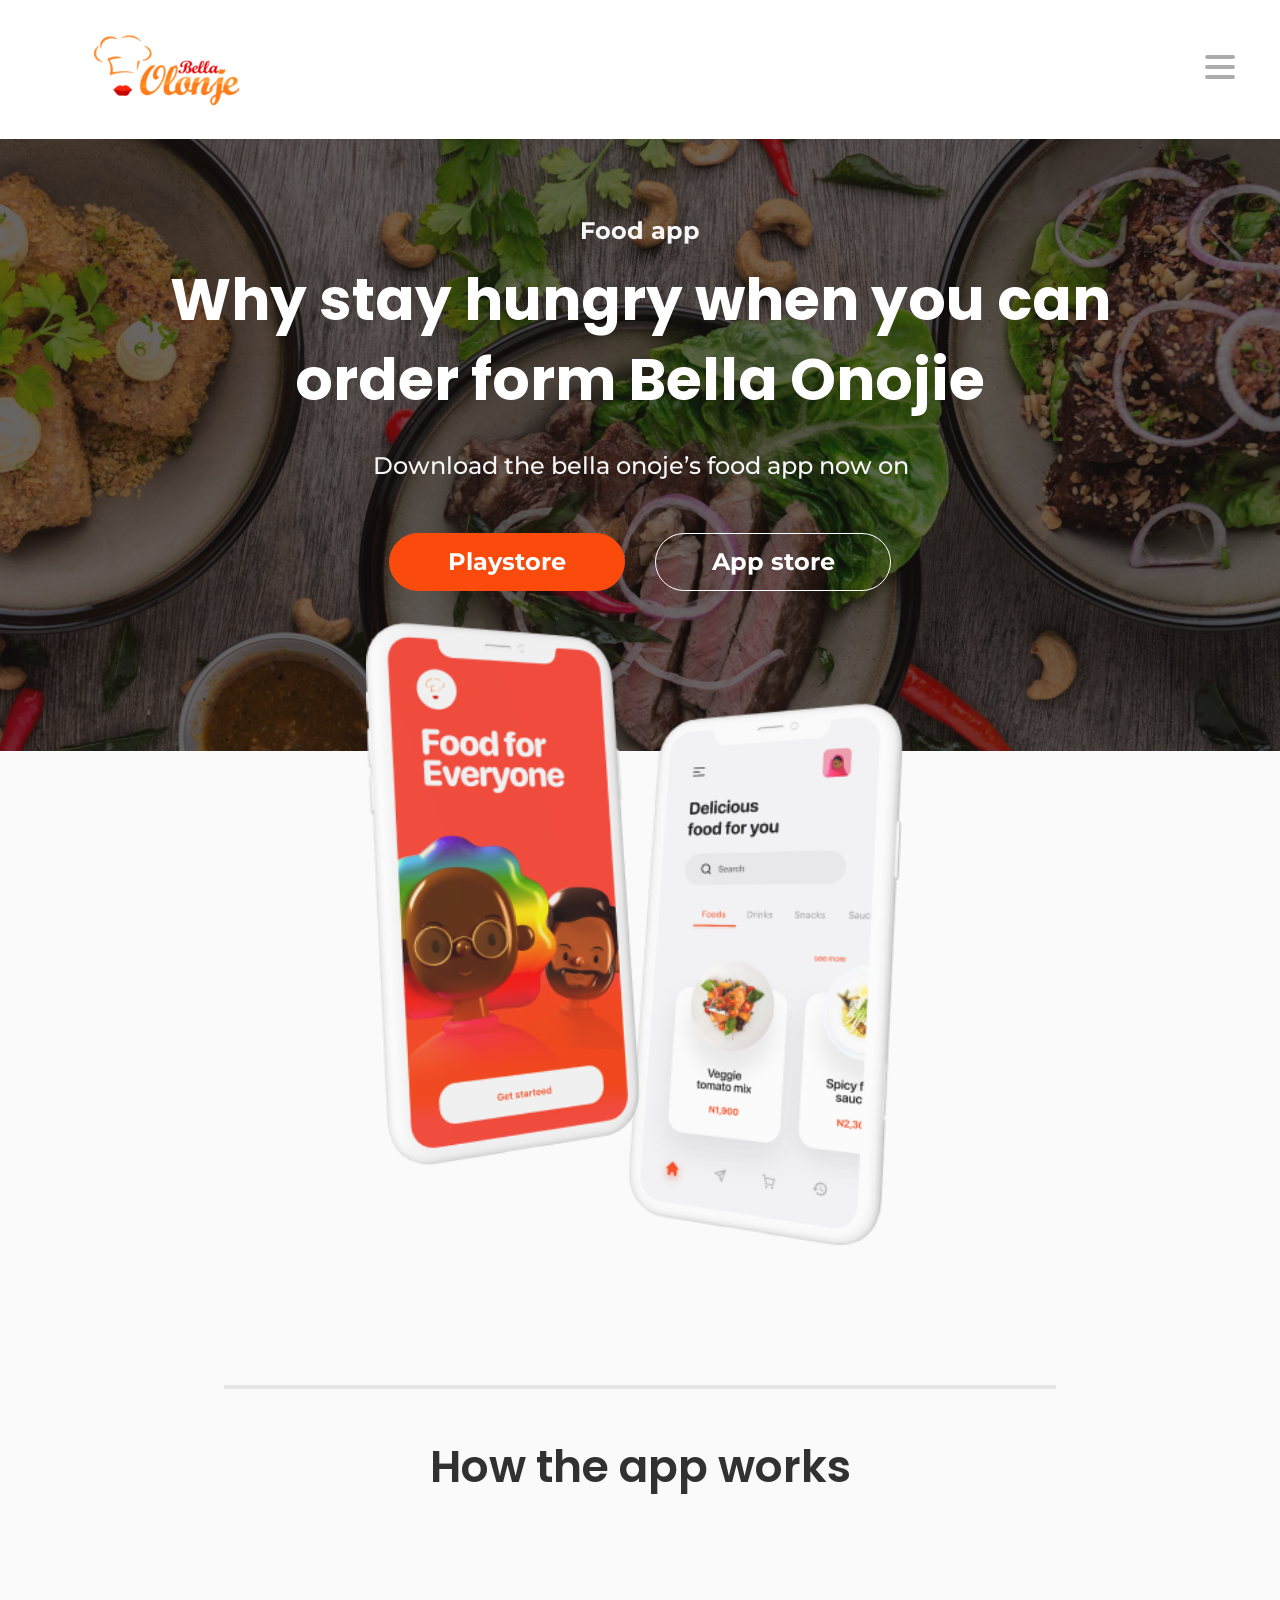
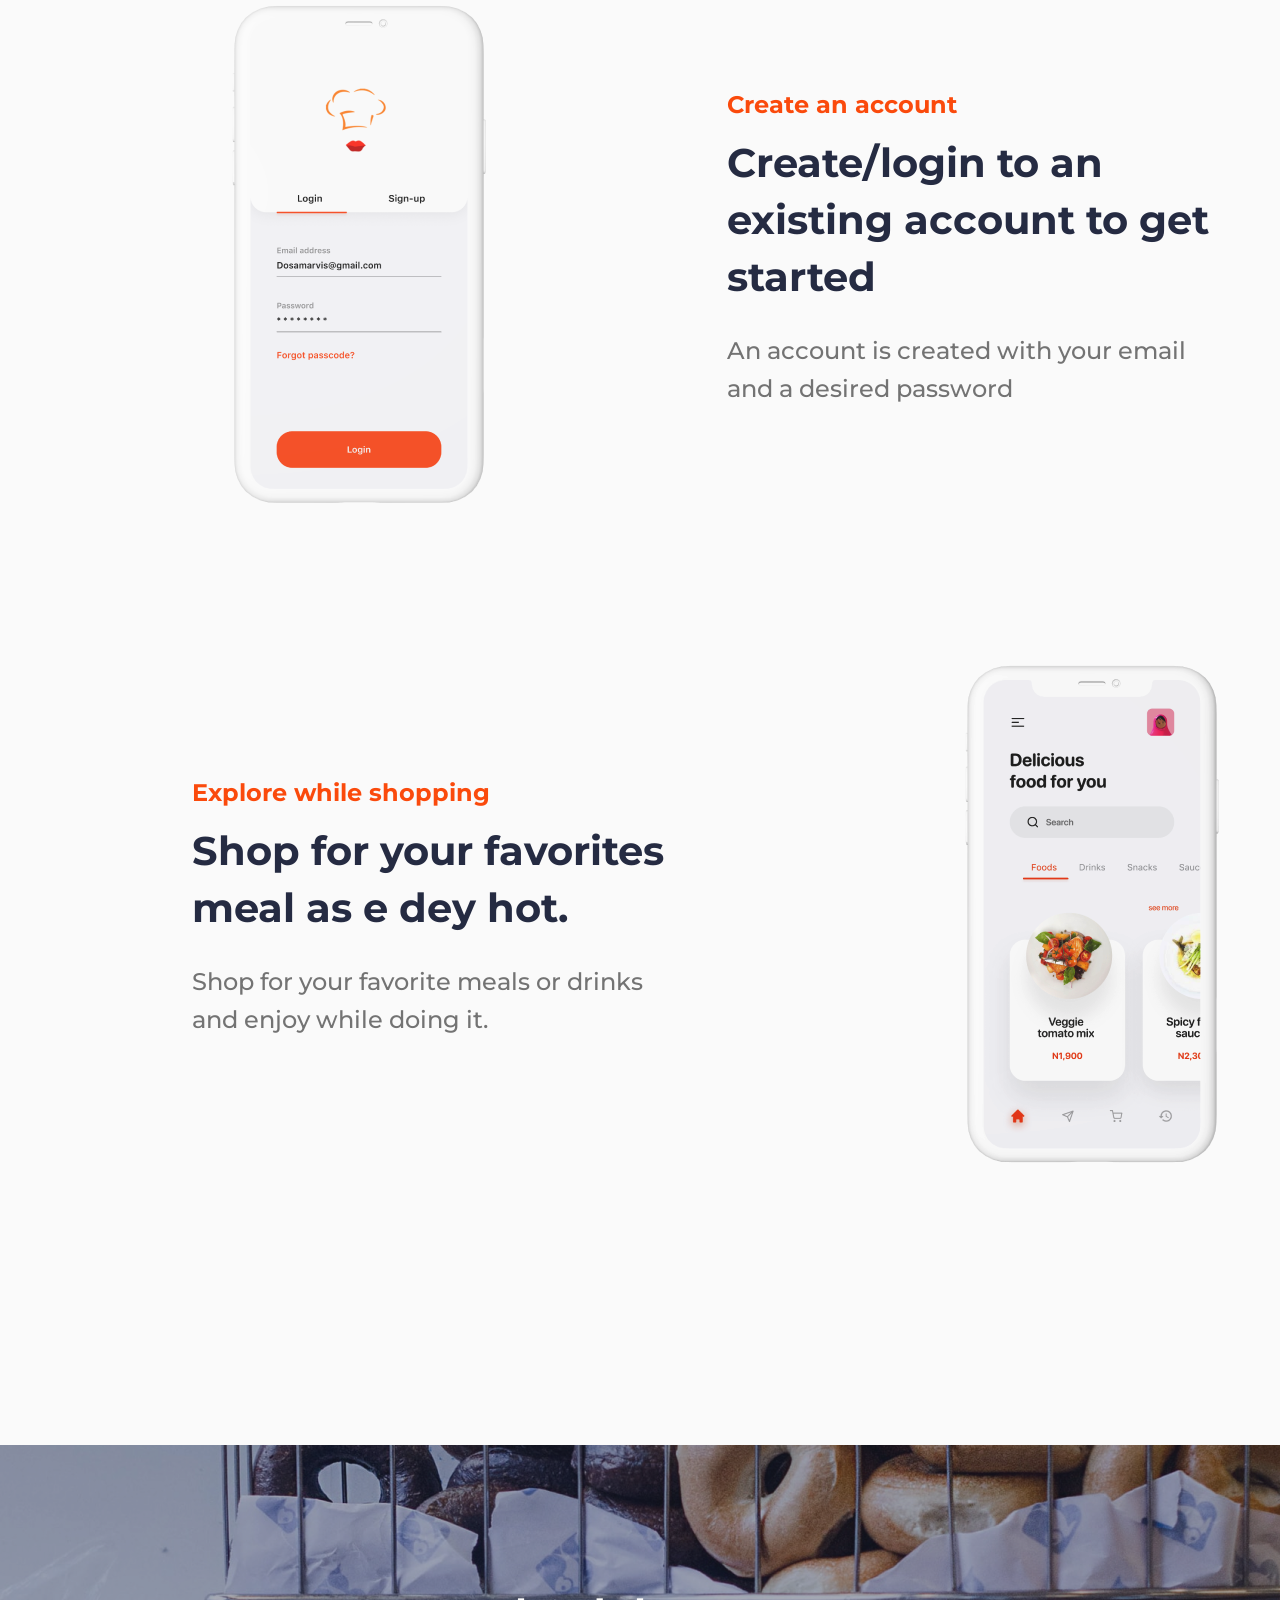
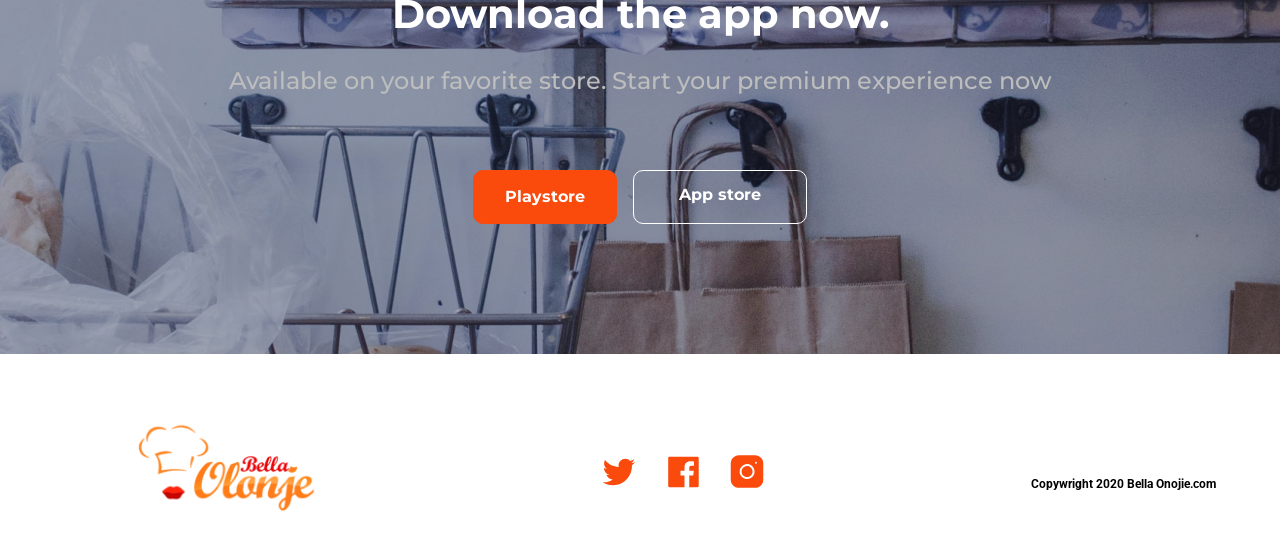
<file: index.html>
<!DOCTYPE html>
<html lang="en">
  <head>
    <meta charset="UTF-8" />
    <meta name="viewport" content="width=device-width, initial-scale=1.0" />
    <title>Bella Olange</title>
    <link rel="preconnect" href="https://fonts.googleapis.com" />
    <link rel="preconnect" href="https://fonts.gstatic.com" crossorigin />
    <link
      href="https://fonts.googleapis.com/css2?family=Caveat:wght@400;600&family=Kenia&family=Montserrat:wght@100;200;300;400;500;600;700;800;900&display=swap"
      rel="stylesheet"
    />
    <link rel="preconnect" href="https://fonts.googleapis.com" />
    <link rel="preconnect" href="https://fonts.gstatic.com" crossorigin />
    <link
      href="https://fonts.googleapis.com/css2?family=Poppins:wght@100;200;300;400;500;600;700;800;900&display=swap"
      rel="stylesheet"
    />
    <link rel="preconnect" href="https://fonts.googleapis.com" />
    <link rel="preconnect" href="https://fonts.gstatic.com" crossorigin />
    <link
      href="https://fonts.googleapis.com/css2?family=Poppins:wght@100;200;300;400;500;600;700;800;900&family=Roboto:wght@700&display=swap"
      rel="stylesheet"
    />

    <link rel="stylesheet" href="assets/css/reset.css" />
    <link rel="stylesheet" href="assets/css/style.css" />
    <link rel="stylesheet" href="assets/css/header.css" />
    <link rel="stylesheet" href="assets/css/main-header.css" />
    <link rel="stylesheet" href="assets/css/phones.css" />
    <link rel="stylesheet" href="assets/css/app-info.css" />
    <link rel="stylesheet" href="assets/css/main-download.css" />
    <link rel="stylesheet" href="assets/css/footer.css" />
  </head>
  <body>
    <header class="header">
      <a href="#" class="logo-link">
        <img
          class="logo-img"
          src="assets/img/Bella Olonje logo 111 1.png"
          alt="BellaOlange"
        />
      </a>

      <nav class="nav">
        <button type="button" class="burger-btn">
          <img class="burger-btn-img" src="assets/img/Vector.svg" alt="" />
        </button>
      </nav>
    </header>
    <main>
      <section class="main-header">
        <div class="main-header-text-container">
          <p class="main-header-pretext">Food app</p>
          <h1 class="main-header-slogan">
            Why stay hungry when you can order form Bella Onojie
          </h1>
          <h2 class="main-header-text">
            Download the bella onoje’s food app now on
          </h2>
        </div>
        <section class="main-header-buttons">
          <a href="#" class="main-header-btn red">Playstore</a>
          <a href="#" class="main-header-btn">App store</a>
        </section>
      </section>
      <section class="phones">
        <img
          class="dblPhones"
          src="assets/img/twoPhonesShadowless.png"
          alt="twoPhones.png"
        />
        <!-- <img class="dblPhone" src="assets/img/dblPhone1.png" alt="dblPhone1.png" />
        <img class="dblPhone" src="assets/img/dblPhone2.png" alt="dblPhone2.png" /> -->
      </section>

      <section class="app-info">
        <h2 class="app-info-header">How the app works</h2>
        <hr class="horizontal-line" />

        <section class="main-sec">
          <div class="main-sec-text-container">
            <a href="#" class="main-sec-link">Create an account</a>
            <h3 class="main-sec-header">
              Create/login to an existing account to get started
            </h3>
            <p class="main-sec-explaining">
              An account is created with your email and a desired password
            </p>
          </div>
          <img
            class="main-sec-img"
            src="assets/img/phone1.png"
            alt="phone1.png"
          />
        </section>
        <section class="main-sec">
          <div class="main-sec-text-container">
            <a href="#" class="main-sec-link">Explore while shopping</a>
            <h3 class="main-sec-header">
              Shop for your favorites meal as e dey hot.
            </h3>
            <p class="main-sec-explaining">
              Shop for your favorite meals or drinks and enjoy while doing it.
            </p>
          </div>
          <img
            class="main-sec-img"
            src="assets/img/phone2.png"
            alt="phone2.png"
          />
        </section>
      </section>

      <section class="main-download">
        <div class="main-download-text-container">
          <h2 class="main-download-header">Download the app now.</h2>
          <p class="main-download-text">
            Available on your favorite store. Start your premium experience now
          </p>
        </div>
        <section class="main-download-buttons">
          <a href="#" class="main-download-button red">Playstore</a>
          <a href="#" class="main-download-button">App store</a>
        </section>
      </section>
    </main>
    <footer class="footer">
      <div class="footer-container">
        <img
          class="footer-logo-img"
          src="assets/img/Bella Olonje logo 111 1.png"
          alt="Bella Olonje"
        />
        <section class="footer-links">
          <a href="#"
            ><img
              class="footer-link-img"
              src="assets/img/ant-design_twitter-outlined.svg"
              alt="twiter-icon"
          /></a>
          <a href="#"
            ><img
              class="footer-link-img"
              src="assets/img/ant-design_facebook-filled.svg"
              alt="facebook-icon"
          /></a>
          <a href="#"
            ><img
              class="footer-link-img"
              src="assets/img/instagram.svg"
              alt="instagram-icon"
          /></a>
        </section>
        <p class="footer-text">Copywright 2020 Bella Onojie.com</p>
      </div>
    </footer>
  </body>
</html>
</file>
<file: assets/css/style.css>
* {
  box-sizing: border-box;
}

:root{
  font-family: Montserrat;
  --second-text: #737373
}

main{
  overflow: hidden;
  background-color:#FAFAFA;
}
</file>
<file: assets/css/header.css>
.header{
  display: flex;
  justify-content: space-between;
  align-items: center;
  padding: 17px 16px;

  background-color: white;
  position: sticky;
  top: 0;
  z-index: 1000;
}

.nav{

}

.logo-img{
  width: 104px;
}

.burger-btn{
  background-color: transparent;
  border: 0;
  padding: 5px;
}

.burger-btn-img{
  width: 30px;
}

.burger-btn:hover{
  cursor: pointer;
}

@media screen and (min-width: 992px){
  .header{
    display: flex;
    justify-content: space-between;
    align-items: center;
    padding: 26.12px 40px 28.12px 70px;
  }
  .logo-img{
    width: 206px;
    padding-inline: 20px;
  }
}
</file>
<file: assets/css/main-header.css>
.main-header {
  text-align: center;
  padding-top: 50px;
  padding-inline: 5px;
}

.main-header-text-container {
  display: flex;
  flex-direction: column;
  justify-content: center;
  align-items: center;
  max-width: 750px;
  margin: 0 auto;
  gap: 7px;
}

.main-header-pretext {
  color: var(--second-text, #737373);
  font-size: 16px;
  font-weight: 700;
}

.main-header-slogan {
  color: var(--text, #252b42);
  font-size: 36px;
  font-weight: 700;
  padding: 10px;
}

.main-header-text {
  color: var(--second-text, #737373);
  font-size: 24px;
  font-weight: 500;

  width: 85%;
  padding: 10px;
  /* margin: 7px auto 50px auto; */
}

.main-header-buttons {
  margin-top: 40px;
  display: flex;
  flex-direction: column;
  justify-content: center;
  align-items: center;
}

.main-header-btn {
  /* cursor: pointer; */
  background-color: transparent;
  border: 1px solid #fa4a0c;
  border-radius: 30px;
  padding: 16px 0;
  color: #fa4a0c;
  font-size: 24px;
  font-weight: 700;

  width: 60%;
  margin-bottom: 20px;
  
  text-decoration: none;
}

.main-header-btn.red {
  background-color: #fa4a0c;
  color: white;
}

@media screen and (min-width: 992px) {
  .main-header-pretext,
  .main-header-text{
    color: #f6f6f6;
  }

  .main-header {
    background-image: url(../img/backgroundStart.png);
    background-repeat: no-repeat;
    background-size: cover;
    background-position: 50%;
    padding-block: 80px 160px;
  }
  .main-header-text-container {
    max-width: 1005px;
    gap: 7px;
  }
  .main-header-pretext {
    font-size: 24px;
  }
  .main-header-slogan {
    font-family: Poppins, Montserrat;
    color: white;
    padding: 10px 24px;
    font-size: 58px;
    text-align: center;
    
    line-height: 80px;
  }
  /* .main-header-slogan::before {
    content: '';
    float: right;
    width: calc(2.5em);
    height: 1em;
  } */


  .main-header-text {
    padding: 10px 88px 48px 89px;
    margin: 0;
    line-height: 38px;
  }
  .main-header-buttons{
    margin: 0;
    flex-direction: row;
    gap: 30px;
  }
  .main-header-btn {
    width: 236px;
    margin: 0;
  }
  .main-header-btn:not(.red) {
    border: 1px solid white;
    color: white;
  }
}
</file>
<file: assets/css/phones.css>
/* .phones{
  margin-block: 60px 80px;
} */

.phones{
  max-width: 100%;
  margin-bottom: 80px;
  display: flex;
  justify-content: center;
  align-items: center;
}
.dblPhones{
  width: 422px;
  /* margin: 0 auto; */
}

/* .phones{
  position: relative;
}

.dblPhone{
  position: absolute;
} */

@media screen and (min-width: 992px) {
  .dblPhones{
    width: 548px;
    margin-top: -170px;
  }
}
@media screen and (max-width: 400px) {
  .dblPhones{
    width: 90%;
  } 
}
</file>
<file: assets/css/app-info.css>
.app-info {
  display: flex;
  flex-direction: column;
  padding-block: 40px;
}

.app-info-header {
  color: #000;
  text-align: center;
  font-size: 24px;
  font-weight: 600;
  line-height: 36px;
}

.horizontal-line {
  border: 2px solid #e4e4e4;
  margin-block: 40px 60px;
  width: 100%;
}

.main-sec {
  display: flex;
  flex-direction: column;
  justify-content: center;
  align-items: center;
}

.main-sec-text-container {
  display: flex;
  flex-direction: column;
  justify-content: center;
  align-items: center;
  text-align: center;
  gap: 30px;
  width: 90%;
}

.main-sec-link {
  color: #fa4a0c;
  font-size: 24px;
  font-weight: 700;
  cursor: pointer;
  text-decoration: none;
}

.main-sec-header {
  color: var(--text, #252b42);
  font-size: 40px;
  font-weight: 700;
  line-height: 57px;
  padding: 10px;
}

.main-sec-explaining {
  color: var(--second-text, #737373);
  font-size: 24px;
  font-weight: 500;
  line-height: 38px;

  width: 70%;
  padding: 10px;
}

.main-sec-img {
  padding: 40px;
  margin-bottom: 50px;
  /* margin-block: ; */
}

@media screen and (min-width: 992px) {
  .app-info {
    margin-bottom: 200px;
  }
  .horizontal-line {
    order: -1;
    width: 65%;
    margin-block: 20px 60px;
  }
  .app-info-header {
    font-family: Poppins;
    font-size: 44px;
    opacity: 0.8;
  }
  .main-sec{
    margin-top: 80px;
    flex-direction: row;
    justify-content: left;
    padding-inline: 20px;
    padding-left: 15%;
    gap: 200px;
  }
  .main-sec:nth-child(odd){
    flex-direction: row-reverse;
  }
  .main-sec-text-container{
    text-align: left;
    align-items: flex-start;
    width: 568px;
    gap: 7px;
  }
  .main-sec-header{
    padding: 10px 0;
  }
  .main-sec-explaining {
    width: 90%;
    padding: 10px 0;
  }
  .main-sec-img {
    margin: 0;
  }
}
</file>
<file: assets/css/main-download.css>
.main-download {
  background-color: #252b42;
  color: white;

  display: flex;
  flex-direction: column;
  justify-content: center;
  align-items: center;
  text-align: center;

  min-height: 564px;
  /* padding: 110px 24px; */

  gap: 50px;
}

.main-download-text-container {
  display: flex;
  flex-direction: column;
  justify-content: center;
  align-items: center;
  text-align: center;
  width: 80%;
}

.main-download-header {
  color: var(--Light-text, #fff);
  text-align: center;
  font-size: 40px;
  font-weight: 700;
  line-height: 57px;

  padding: 10px;
  width: 90%;
}

.main-download-text {
  color: var(--Light-Gray, #bdbdbd);
  text-align: center;
  font-size: 24px;
  font-weight: 500;
  line-height: 38px; /* 158.333% */

  padding: 10px;
  width: 80%;
}

.main-download-buttons {
  display: flex;
  gap: 16px;
}

.main-download-button {
  /* cursor: pointer; */
  font-size: 16px;
  font-weight: 700;

  color: inherit;
  padding: 16px 45px;
  border-radius: 10px;
  background-color: transparent;
  border: 1px solid white;
  
  text-decoration: none;
}

.main-download-button.red {
  padding: 18px 31px;
  border-radius: 10px;
  background-color: #fa4a0c;
  border: 1px solid #fa4a0c;
}

@media screen and (min-width: 992px){
  .main-download {
    min-height: 509px;
    background-image: url(../img/backgroundEnd.png);
    background-repeat: no-repeat;
    background-size: cover;
    background-position: 50%;
    gap: 60px;
  }
  
  .main-download-text-container {
    width: max-content
  }

  .main-download-header {
    width: max-content;
  }
  
  .main-download-text {
    width: max-content;
  }
}
</file>
<file: assets/css/footer.css>
.footer {
  height: max-content;
}

.footer-container {
  display: flex;
  flex-direction: column;
  justify-content: center;
  align-items: center;
  text-align: center;
  gap: 10px;
}

.footer-logo-img {
  display: none;
}

.footer-links {
  margin-top: 60px;
  display: flex;
  gap: 24px;
}

.footer-link-img {
  width: 40px;
  height: 40px;
}

.footer-text {
  margin-bottom: 45px;
}

@media screen and (min-width: 992px) {
  .footer {
    padding-top: 60px;
  }
  .footer-container {
    max-width: 1210px;
    width: 90%;
    margin: 0 auto;
    flex-direction: row;
    justify-content: space-between;
    gap: 10px;
  }
  .footer-logo-img {
    display: block;
    width: 200px;
    margin-left: 70px;
    margin-bottom: 20px;
  }
  .footer-links {
    margin-top: 0px;
  }
  .footer-text {
    margin-bottom: 0;
    margin-top: 20px;
    font-family: Roboto, Montserrat;
    font-size: 12px;
    font-weight: 700;
    line-height: 18px;
  }
}
</file>
